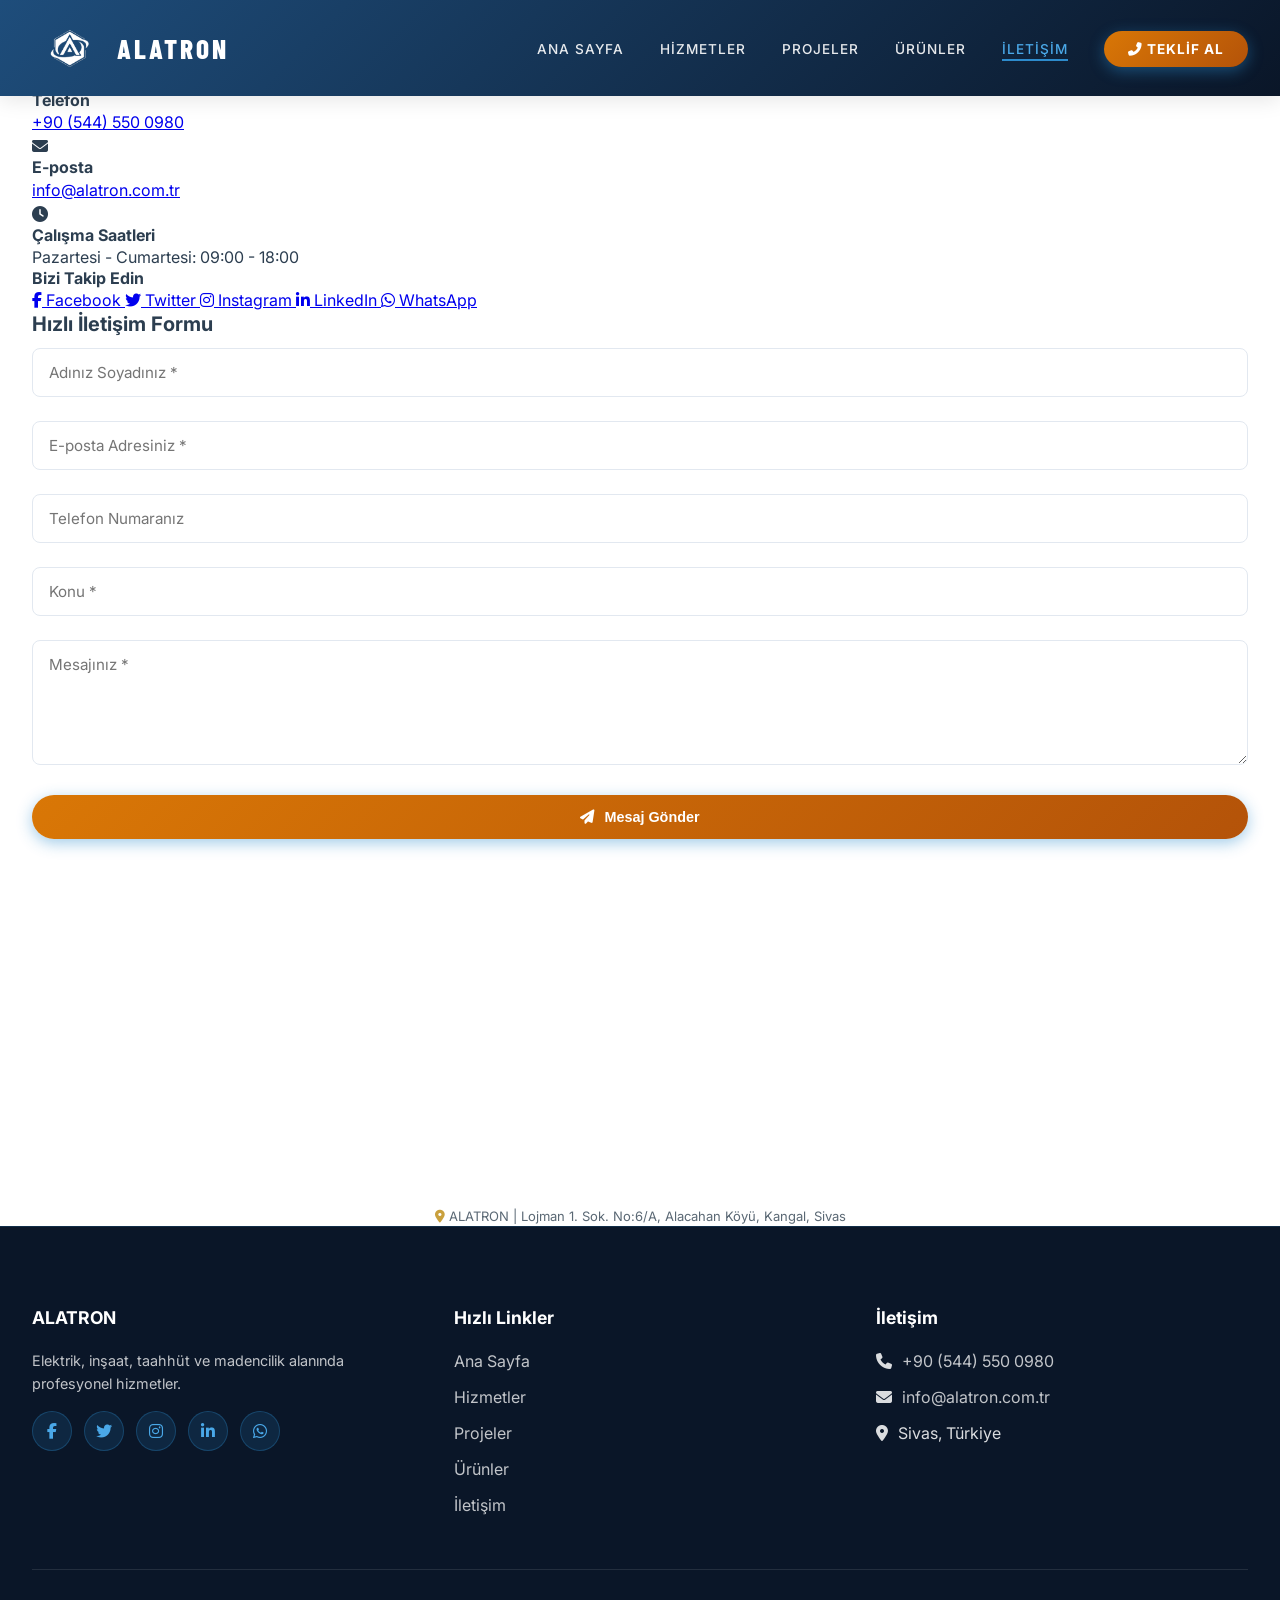
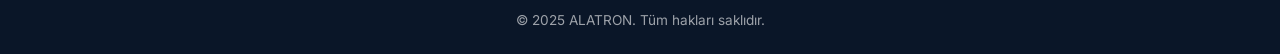
<file: son rutuş/iletisim.html>
<!DOCTYPE html>
<html lang="tr">
<head>
    <meta charset="UTF-8">
    <meta name="viewport" content="width=device-width, initial-scale=1.0, minimum-scale=1.0, viewport-fit=cover">
    <meta name="description" content="ALATRON iletişim - Sivas elektrik, inşaat ve taahhüt firması. Ücretsiz keşif ve teklif için bizi arayın.">
    <meta name="robots" content="index, follow">
    <title>İletişim | ALATRON</title>
    <link href="https://fonts.googleapis.com/css2?family=Inter:wght@300;400;500;600;700;800&display=swap" rel="stylesheet">
    <link rel="stylesheet" href="https://cdnjs.cloudflare.com/ajax/libs/font-awesome/6.4.0/css/all.min.css">
    <link rel="stylesheet" href="css/style.css">
    <link rel="stylesheet" href="css/responsive.css">
    
    <link rel="icon" type="image/x-icon" href="icon/favicon.ico">
    <link rel="icon" type="image/png" sizes="32x32" href="icon/favicon-32x32.png">
    <link rel="icon" type="image/png" sizes="16x16" href="icon/favicon-16x16.png">
    <link rel="apple-touch-icon" sizes="180x180" href="icon/apple-touch-icon.png">
    <link rel="manifest" href="icon/site.webmanifest">
    <meta name="theme-color" content="#0a1628">
    <meta property="og:title" content="İletişim | ALATRON">
    <meta property="og:description" content="ALATRON iletişim bilgileri. Sivas elektrik ve inşaat firması.">
    <meta property="og:image" content="https://www.alatron.com.tr/images/hero-bg.jpg">
    <meta property="og:type" content="website">
    <meta property="og:url" content="https://www.alatron.com.tr/iletisim.html">
<meta name="theme-color" content="#0a1628">
<meta name="color-scheme" content="only light">
</head>
<body>

<nav class="navbar">
    <div class="container">
        <div class="navbar-flex">
            <a href="index.html" class="logo">
                <img src="images/logo.png" alt="ALATRON Logo" class="logo-img">
                <span class="logo-text">ALATRON</span>
            </a>
            <div class="mobile-menu-btn"><i class="fas fa-bars"></i></div>
            <ul class="nav-menu">
                <li><a href="index.html">Ana Sayfa</a></li>
                <li><a href="hizmetler.html">Hizmetler</a></li>
                <li><a href="projeler.html">Projeler</a></li>
                <li><a href="urunler.html">Ürünler</a></li>
                <li><a href="iletisim.html" class="active">İletişim</a></li>
                <li><a href="iletisim.html" class="btn-cta"><i class="fas fa-phone-alt"></i> Teklif Al</a></li>
            </ul>
        </div>
    </div>
</nav>

<section class="contact-page">
    <div class="container">
        <div class="contact-grid">
            <!-- Sol: İletişim Bilgileri -->
            <div class="contact-info-card">
                <div class="info-item">
                    <i class="fas fa-map-marker-alt"></i>
                    <div>
                        <h4>Adres</h4>
                        <p>Sivas, Türkiye</p>
                    </div>
                </div>
                <div class="info-item">
                    <i class="fas fa-phone-alt"></i>
                    <div>
                        <h4>Telefon</h4>
                        <p><a href="tel:+905445500980">+90 (544) 550 0980</a></p>
                    </div>
                </div>
                <div class="info-item">
                    <i class="fas fa-envelope"></i>
                    <div>
                        <h4>E-posta</h4>
                        <p><a href="mailto:info@alatron.com.tr">info@alatron.com.tr</a></p>
                    </div>
                </div>
                <div class="info-item">
                    <i class="fas fa-clock"></i>
                    <div>
                        <h4>Çalışma Saatleri</h4>
                        <p>Pazartesi - Cumartesi: 09:00 - 18:00</p>
                    </div>
                </div>
                
                <!-- SOSYAL MEDYA LİNKLERİ -->
                <div class="social-links-section">
                    <h4>Bizi Takip Edin</h4>
                    <div class="social-media-grid">
                        <a href="https://facebook.com/afkalatron" target="_blank" class="social-media-link facebook">
                            <i class="fab fa-facebook-f"></i>
                            <span>Facebook</span>
                        </a>
                        <a href="https://twitter.com/afkalatron" target="_blank" class="social-media-link twitter">
                            <i class="fab fa-twitter"></i>
                            <span>Twitter</span>
                        </a>
                        <a href="https://instagram.com/afkalatron" target="_blank" class="social-media-link instagram">
                            <i class="fab fa-instagram"></i>
                            <span>Instagram</span>
                        </a>
                        <a href="https://linkedin.com/company/afkalatron" target="_blank" class="social-media-link linkedin">
                            <i class="fab fa-linkedin-in"></i>
                            <span>LinkedIn</span>
                        </a>
                        <a href="https://wa.me/905445500980" target="_blank" class="social-media-link whatsapp">
                            <i class="fab fa-whatsapp"></i>
                            <span>WhatsApp</span>
                        </a>
                    </div>
                </div>
            </div>
            
            <!-- Sağ: İletişim Formu -->
            <div class="contact-form-card">
                <h3>Hızlı İletişim Formu</h3>
                <form id="contactForm" class="contact-form" action="https://formspree.io/f/mzdoglbj" method="POST">
                    <div class="form-group">
                        <input type="text" name="name" placeholder="Adınız Soyadınız *" required>
                    </div>
                    <div class="form-group">
                        <input type="email" name="email" placeholder="E-posta Adresiniz *" required>
                    </div>
                    <div class="form-group">
                        <input type="tel" name="phone" placeholder="Telefon Numaranız">
                    </div>
                    <div class="form-group">
                        <input type="text" name="subject" placeholder="Konu *" required>
                    </div>
                    <div class="form-group">
                        <textarea name="message" placeholder="Mesajınız *" rows="5" required></textarea>
                    </div>
                    <button type="submit" class="btn btn-primary" style="width: 100%;">
                        <i class="fas fa-paper-plane"></i> Mesaj Gönder
                    </button>
                </form>
            </div>
        </div>
        <!-- contact-grid kapanışı -->
    </div>
    <!-- container kapanışı -->
</section>
<!-- contact-page kapanışı -->

<!-- Google Harita - YAKINLAŞTIRILMIŞ (z=17) -->
<div class="map-wrapper">
    <iframe 
        src="https://maps.google.com/maps?q=39.108839,37.596219&z=17&output=embed&hl=tr" 
        width="100%" 
        height="350" 
        style="border:0; border-radius: 24px;" 
        allowfullscreen="" 
        loading="lazy">
    </iframe>
    <div style="text-align: center; margin-top: 12px; font-size: 13px; color: #5a6874;">
        <i class="fas fa-map-marker-alt" style="color: #c9a03d;"></i> 
        ALATRON | Lojman 1. Sok. No:6/A, Alacahan Köyü, Kangal, Sivas
    </div>
</div>

<footer class="footer">
    <div class="container">
        <div class="footer-grid">
            <div class="footer-col">
                <h4>ALATRON</h4>
                <p>Elektrik, inşaat, taahhüt ve madencilik alanında profesyonel hizmetler.</p>
                <div class="footer-social">
                    <a href="https://facebook.com/afkalatron" target="_blank"><i class="fab fa-facebook-f"></i></a>
                    <a href="https://twitter.com/afkalatron" target="_blank"><i class="fab fa-twitter"></i></a>
                    <a href="https://instagram.com/afkalatron" target="_blank"><i class="fab fa-instagram"></i></a>
                    <a href="https://linkedin.com/company/afkalatron" target="_blank"><i class="fab fa-linkedin-in"></i></a>
                    <a href="https://wa.me/905445500980" target="_blank"><i class="fab fa-whatsapp"></i></a>
                </div>
            </div>
            <div class="footer-col">
                <h4>Hızlı Linkler</h4>
                <ul>
                    <li><a href="index.html">Ana Sayfa</a></li>
                    <li><a href="hizmetler.html">Hizmetler</a></li>
                    <li><a href="projeler.html">Projeler</a></li>
                    <li><a href="urunler.html">Ürünler</a></li>
                    <li><a href="iletisim.html">İletişim</a></li>
                </ul>
            </div>
            <div class="footer-col">
                <h4>İletişim</h4>
                <ul>
                    <li><i class="fas fa-phone"></i> <a href="tel:+905445500980">+90 (544) 550 0980</a></li>
                    <li><i class="fas fa-envelope"></i> <a href="mailto:info@alatron.com.tr">info@alatron.com.tr</a></li>
                    <li><i class="fas fa-map-marker-alt"></i> Sivas, Türkiye</li>
                </ul>
            </div>
        </div>
        <div class="footer-bottom">
            <p>&copy; 2025 ALATRON. Tüm hakları saklıdır.</p>
        </div>
    </div>
</footer>

<script src="js/main.js"></script>
</body>
</html>
</file>
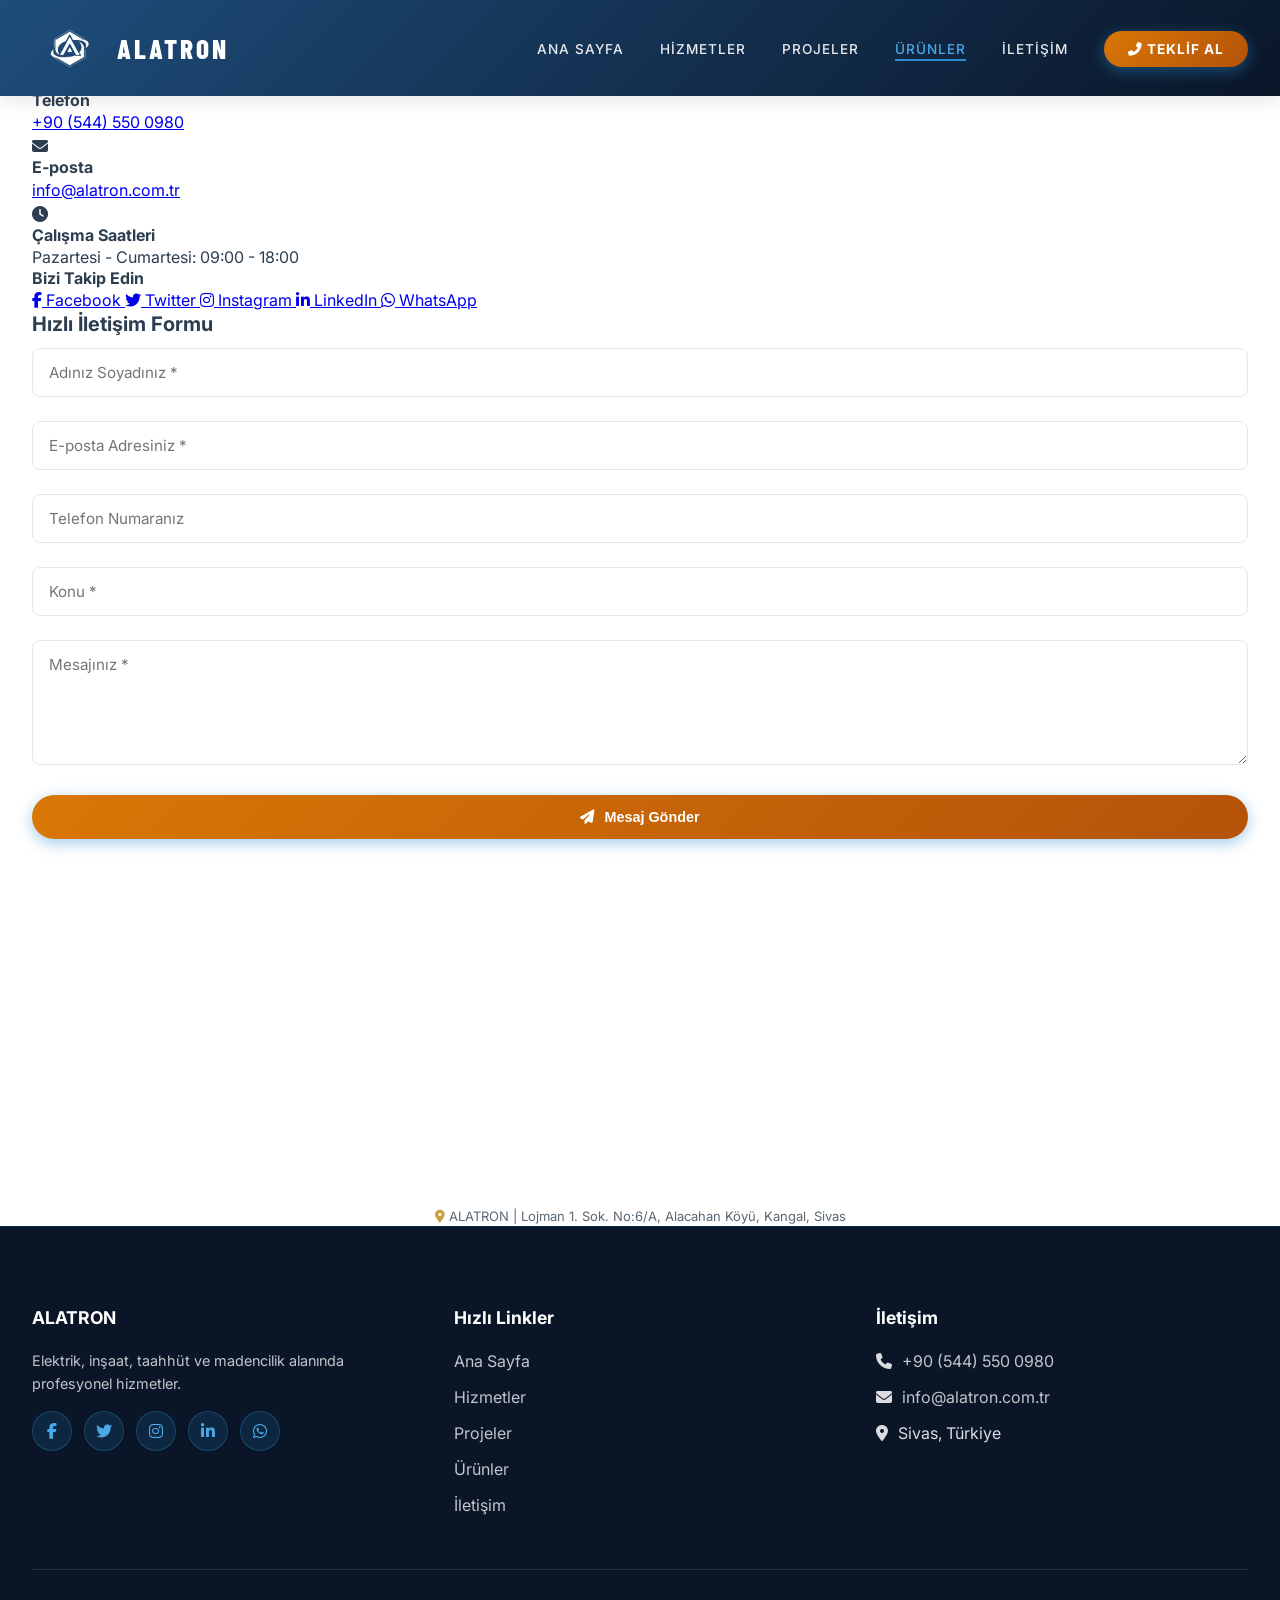
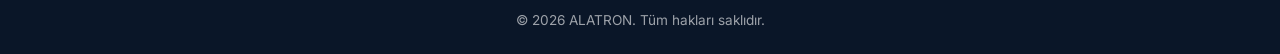
<file: son rutuş/urunler.html>
<!DOCTYPE html>
<html lang="tr">
<head>
    <meta charset="UTF-8">
    <meta name="viewport" content="width=device-width, initial-scale=1.0, minimum-scale=1.0, viewport-fit=cover">
    <meta name="description" content="ALATRON iletişim - Sivas elektrik, inşaat ve taahhüt firması. Ücretsiz keşif ve teklif için bizi arayın.">
    <meta name="robots" content="index, follow">
    <title>İletişim | ALATRON</title>
    <link href="https://fonts.googleapis.com/css2?family=Inter:wght@300;400;500;600;700;800&display=swap" rel="stylesheet">
    <link rel="stylesheet" href="https://cdnjs.cloudflare.com/ajax/libs/font-awesome/6.4.0/css/all.min.css">
    <link rel="stylesheet" href="css/style.css">
    <link rel="stylesheet" href="css/responsive.css">
    
    <link rel="icon" type="image/x-icon" href="icon/favicon.ico">
    <link rel="icon" type="image/png" sizes="32x32" href="icon/favicon-32x32.png">
    <link rel="icon" type="image/png" sizes="16x16" href="icon/favicon-16x16.png">
    <link rel="apple-touch-icon" sizes="180x180" href="icon/apple-touch-icon.png">
    <link rel="manifest" href="icon/site.webmanifest">
    <meta name="theme-color" content="#0a1628">
    <meta property="og:title" content="İletişim | ALATRON">
    <meta property="og:description" content="ALATRON iletişim bilgileri. Sivas elektrik ve inşaat firması.">
    <meta property="og:image" content="https://www.alatron.com.tr/images/hero-bg.jpg">
    <meta property="og:type" content="website">
    <meta property="og:url" content="https://www.alatron.com.tr/iletisim.html">
<meta name="theme-color" content="#0a1628">
<meta name="color-scheme" content="only light">
</head>
<body>

<nav class="navbar">
    <div class="container">
        <div class="navbar-flex">
            <a href="index.html" class="logo">
                <img src="images/logo.png" alt="ALATRON Logo" class="logo-img">
                <span class="logo-text">ALATRON</span>
            </a>
            <div class="mobile-menu-btn"><i class="fas fa-bars"></i></div>
            <ul class="nav-menu">
                <li><a href="index.html">Ana Sayfa</a></li>
                <li><a href="hizmetler.html">Hizmetler</a></li>
                <li><a href="projeler.html">Projeler</a></li>
                <li><a href="urunler.html">Ürünler</a></li>
                <li><a href="iletisim.html" class="active">İletişim</a></li>
                <li><a href="iletisim.html" class="btn-cta"><i class="fas fa-phone-alt"></i> Teklif Al</a></li>
            </ul>
        </div>
    </div>
</nav>

<section class="contact-page">
    <div class="container">
        <div class="contact-grid">
            <!-- Sol: İletişim Bilgileri -->
            <div class="contact-info-card">
                <div class="info-item">
                    <i class="fas fa-map-marker-alt"></i>
                    <div>
                        <h4>Adres</h4>
                        <p>Sivas, Türkiye</p>
                    </div>
                </div>
                <div class="info-item">
                    <i class="fas fa-phone-alt"></i>
                    <div>
                        <h4>Telefon</h4>
                        <p><a href="tel:+905445500980">+90 (544) 550 0980</a></p>
                    </div>
                </div>
                <div class="info-item">
                    <i class="fas fa-envelope"></i>
                    <div>
                        <h4>E-posta</h4>
                        <p><a href="mailto:info@alatron.com.tr">info@alatron.com.tr</a></p>
                    </div>
                </div>
                <div class="info-item">
                    <i class="fas fa-clock"></i>
                    <div>
                        <h4>Çalışma Saatleri</h4>
                        <p>Pazartesi - Cumartesi: 09:00 - 18:00</p>
                    </div>
                </div>
                
                <!-- SOSYAL MEDYA LİNKLERİ -->
                <div class="social-links-section">
                    <h4>Bizi Takip Edin</h4>
                    <div class="social-media-grid">
                        <a href="https://facebook.com/afkalatron" target="_blank" class="social-media-link facebook">
                            <i class="fab fa-facebook-f"></i>
                            <span>Facebook</span>
                        </a>
                        <a href="https://twitter.com/afkalatron" target="_blank" class="social-media-link twitter">
                            <i class="fab fa-twitter"></i>
                            <span>Twitter</span>
                        </a>
                        <a href="https://instagram.com/afkalatron" target="_blank" class="social-media-link instagram">
                            <i class="fab fa-instagram"></i>
                            <span>Instagram</span>
                        </a>
                        <a href="https://linkedin.com/company/afkalatron" target="_blank" class="social-media-link linkedin">
                            <i class="fab fa-linkedin-in"></i>
                            <span>LinkedIn</span>
                        </a>
                        <a href="https://wa.me/905445500980" target="_blank" class="social-media-link whatsapp">
                            <i class="fab fa-whatsapp"></i>
                            <span>WhatsApp</span>
                        </a>
                    </div>
                </div>
            </div>
            
            <!-- Sağ: İletişim Formu -->
            <div class="contact-form-card">
                <h3>Hızlı İletişim Formu</h3>
                <form id="contactForm" class="contact-form" action="https://formspree.io/f/mzdoglbj" method="POST">
                    <div class="form-group">
                        <input type="text" name="name" placeholder="Adınız Soyadınız *" required>
                    </div>
                    <div class="form-group">
                        <input type="email" name="email" placeholder="E-posta Adresiniz *" required>
                    </div>
                    <div class="form-group">
                        <input type="tel" name="phone" placeholder="Telefon Numaranız">
                    </div>
                    <div class="form-group">
                        <input type="text" name="subject" placeholder="Konu *" required>
                    </div>
                    <div class="form-group">
                        <textarea name="message" placeholder="Mesajınız *" rows="5" required></textarea>
                    </div>
                    <button type="submit" class="btn btn-primary" style="width: 100%;">
                        <i class="fas fa-paper-plane"></i> Mesaj Gönder
                    </button>
                </form>
            </div>
        </div>
        <!-- contact-grid kapanışı -->
    </div>
    <!-- container kapanışı -->
</section>
<!-- contact-page kapanışı -->

<!-- Google Harita - YAKINLAŞTIRILMIŞ (z=17) -->
<div class="map-wrapper">
    <iframe 
        src="https://maps.google.com/maps?q=39.108839,37.596219&z=17&output=embed&hl=tr" 
        width="100%" 
        height="350" 
        style="border:0; border-radius: 24px;" 
        allowfullscreen="" 
        loading="lazy">
    </iframe>
    <div style="text-align: center; margin-top: 12px; font-size: 13px; color: #5a6874;">
        <i class="fas fa-map-marker-alt" style="color: #c9a03d;"></i> 
        ALATRON | Lojman 1. Sok. No:6/A, Alacahan Köyü, Kangal, Sivas
    </div>
</div>

<footer class="footer">
    <div class="container">
        <div class="footer-grid">
            <div class="footer-col">
                <h4>ALATRON</h4>
                <p>Elektrik, inşaat, taahhüt ve madencilik alanında profesyonel hizmetler.</p>
                <div class="footer-social">
                    <a href="https://facebook.com/afkalatron" target="_blank"><i class="fab fa-facebook-f"></i></a>
                    <a href="https://twitter.com/afkalatron" target="_blank"><i class="fab fa-twitter"></i></a>
                    <a href="https://instagram.com/afkalatron" target="_blank"><i class="fab fa-instagram"></i></a>
                    <a href="https://linkedin.com/company/afkalatron" target="_blank"><i class="fab fa-linkedin-in"></i></a>
                    <a href="https://wa.me/905445500980" target="_blank"><i class="fab fa-whatsapp"></i></a>
                </div>
            </div>
            <div class="footer-col">
                <h4>Hızlı Linkler</h4>
                <ul>
                    <li><a href="index.html">Ana Sayfa</a></li>
                    <li><a href="hizmetler.html">Hizmetler</a></li>
                    <li><a href="projeler.html">Projeler</a></li>
                    <li><a href="urunler.html">Ürünler</a></li>
                    <li><a href="iletisim.html">İletişim</a></li>
                </ul>
            </div>
            <div class="footer-col">
                <h4>İletişim</h4>
                <ul>
                    <li><i class="fas fa-phone"></i> <a href="tel:+905445500980">+90 (544) 550 0980</a></li>
                    <li><i class="fas fa-envelope"></i> <a href="mailto:info@alatron.com.tr">info@alatron.com.tr</a></li>
                    <li><i class="fas fa-map-marker-alt"></i> Sivas, Türkiye</li>
                </ul>
            </div>
        </div>
        <div class="footer-bottom">
            <p>&copy; 2026 ALATRON. Tüm hakları saklıdır.</p>
        </div>
    </div>
</footer>

<script src="js/main.js"></script>
</body>
</html>
</file>
<file: son rutuş/css/style.css>
/* ========================================
   ALATRON - KURUMSAL PROFESYONEL TASARIM
   (styles.css paleti ile güncellendi)
   ======================================== */

@import url('https://fonts.googleapis.com/css2?family=Barlow+Condensed:wght@300;400;500;600;700;800;900&family=Inter:wght@300;400;500;600;700&display=swap');

:root {
    /* styles.css'teki ana renkler */
    --navy-deep: #0a1628;
    --navy-mid: #1a3a5c;
    --navy-light: #1e4d7b;
    --steel-dark: #2c3e50;
    --steel-mid: #4a6274;
    --steel-light: #7f9aad;
    --silver: #b8c8d4;
    --accent-blue: #2d8bcc;
    --accent-glow: #4aa8e8;
    --white: #ffffff;
    --light-bg: #f0f4f8;

    /* Aliases (kullanım kolaylığı) */
    --primary: var(--navy-deep);
    --primary-dark: var(--navy-deep);
    --primary-light: var(--navy-mid);
    --secondary: var(--accent-blue);
    --secondary-light: var(--accent-glow);
    --text-dark: var(--steel-dark);
    --text-gray: var(--steel-mid);
    --bg-gray: var(--light-bg);
    --shadow-sm: 0 2px 8px rgba(10,22,40,0.04);
    --shadow-md: 0 8px 24px rgba(10,22,40,0.08);
    --shadow-lg: 0 16px 40px rgba(10,22,40,0.12);
    --transition: all 0.3s ease;
}

* {
    margin: 0;
    padding: 0;
    box-sizing: border-box;
}

html {
    scroll-behavior: smooth;
    overflow-x: hidden;
    color-scheme: only light; /* Tarayıcının koyu mod filtresini devre dışı bırak */
}

body {
    font-family: 'Inter', sans-serif;
    line-height: 1.5;
    color: var(--text-dark);
    background-color: var(--white);
    overflow-x: hidden;
}

.container {
    max-width: 1280px;
    margin: 0 auto;
    padding: 0 32px;
}

h1, h2, h3, h4 {
    font-weight: 700;
    line-height: 1.2;
}
h1 { font-size: 3rem; letter-spacing: -0.02em; }
h2 { font-size: 2rem; margin-bottom: 1rem; }
h3 { font-size: 1.25rem; margin-bottom: 0.75rem; }

.section-header {
    text-align: center;
    margin-bottom: 60px;
}
.section-header h2 {
    color: var(--primary);
    position: relative;
    display: inline-block;
    padding-bottom: 16px;
}
.section-header .line {
    width: 60px;
    height: 3px;
    background: var(--accent-blue);
    margin: 16px auto 0;
    border-radius: 2px;
}
.section-header p {
    color: var(--text-gray);
    margin-top: 8px;
}

/* Butonlar */
.btn {
    display: inline-flex;
    align-items: center;
    justify-content: center;
    gap: 10px;
    padding: 14px 32px;
    border-radius: 40px;
    font-weight: 600;
    font-size: 0.9rem;
    text-decoration: none;
    transition: var(--transition);
    cursor: pointer;
    border: none;
}
.btn-primary {
    background: linear-gradient(135deg, #d97706, #b45309) !important;
    color: white !important;
    box-shadow: 0 4px 15px rgba(45,139,204,0.45) !important;
}
.btn-primary:hover {
    background: linear-gradient(135deg, #e68a2e, #c2410c);
    transform: translateY(-3px);
    box-shadow: 0 6px 20px rgba(45, 139, 204, 0.6);
}
.btn-outline {
    background: transparent;
    border: 2px solid var(--accent-blue);
    color: var(--accent-blue);
}
.btn-outline:hover {
    background: var(--accent-blue);
    color: var(--white);
    transform: translateY(-3px);
}

/* ========== NAVBAR ========== */
.navbar {
    position: fixed;
    top: 0;
    left: 0;
    right: 0;
    background: linear-gradient(135deg, var(--navy-light) 0%, var(--navy-deep) 100%);
    z-index: 9999;
    padding: 8px 0;
    transition: all 0.4s ease;
    box-shadow: 0 4px 20px rgba(0,0,0,0.1);
}
/* Anasayfada şeffaf başlangıç */
body.home .navbar {
    background: transparent;
    padding: 20px 0;
    box-shadow: none;
}
body.home .navbar.scrolled {
    background: linear-gradient(135deg, var(--navy-light) 0%, var(--navy-deep) 100%);
    backdrop-filter: blur(12px);
    padding: 8px 0;
    box-shadow: 0 4px 30px rgba(0, 0, 0, 0.3);
}

.navbar-flex {
    display: flex;
    align-items: center;
    justify-content: space-between;
    width: 100%;
}
.logo {
    display: flex;
    align-items: center;
    gap: 5px;
    text-decoration: none;
    flex-shrink: 0;
}
.logo-img {
    width: 80px;
    height: 80px;
    border-radius: 8px;
    object-fit: contain;
    transition: var(--transition);
}
.navbar.scrolled .logo-img,
body.home .navbar.scrolled .logo-img {
    width: 44px;
    height: 44px;
}
.logo-text {
    font-family: 'Barlow Condensed', sans-serif;
    font-size: 1.7rem;
    font-weight: 800;
    color: white;
    letter-spacing: 3px;
}
.nav-menu {
    display: flex;
    list-style: none;
    gap: 36px;
    align-items: center;
    margin: 0;
    padding: 0;
    flex-shrink: 0;
}
.nav-menu a {
    color: rgba(255, 255, 255, 0.9);
    text-decoration: none;
    font-size: 0.85rem;
    font-weight: 500;
    letter-spacing: 1px;
    text-transform: uppercase;
    transition: all 0.3s ease;
    white-space: nowrap;
    position: relative;
}
.nav-menu a::after {
    content: '';
    position: absolute;
    bottom: -4px;
    left: 0;
    width: 0;
    height: 2px;
    background: var(--accent-blue);
    transition: width 0.3s ease;
}
.nav-menu a:hover::after,
.nav-menu a.active::after {
    width: 100%;
}
.nav-menu a:hover,
.nav-menu a.active {
    color: var(--accent-glow);
}
.btn-cta {
    background: linear-gradient(135deg, #d97706, #b45309) !important;
    color: white !important;
    box-shadow: 0 4px 15px rgba(45,139,204,0.45) !important;
    padding: 10px 24px !important;
    border-radius: 40px;
    white-space: nowrap;
    font-weight: 700 !important;
    letter-spacing: 0.5px;
}
.btn-cta::after { display: none !important; }
.btn-cta:hover {
    background: linear-gradient(135deg, #e68a2e, #c2410c) !important;
    transform: translateY(-2px);
    box-shadow: 0 8px 20px rgba(45,139,204,0.4);
}
.mobile-menu-btn {
    display: none;
    font-size: 1.5rem;
    color: white;
    cursor: pointer;
}

/* ============================================================
   HERO - ÇAPRAZ PLATFORM KESİN ÇÖZÜM
   ✅ FİX: Görsel tam ekrana sığıyor, alt kısım kesilmiyor
   ============================================================ */

.hero {
    position: relative;
    width: 100%;
    height: 100vh;
    height: 100dvh;
    display: flex;
    flex-direction: column;
    align-items: center;
    justify-content: center;
    text-align: center;
    overflow: hidden;
    z-index: 1;
}

.hero-bg {
    position: absolute;
    inset: 0;
    z-index: 0;
    pointer-events: none;
    overflow: hidden;
}

.hero-bg-img {
    position: absolute;
    inset: 0;
    width: 100%;
    height: 100%;
    object-fit: cover;
    object-position: center;
    display: block;
    will-change: transform;
    max-width: none;
    max-height: none;
}

.hero::before {
    content: '';
    position: absolute;
    inset: 0;
    background: linear-gradient(
        to bottom,
        rgba(10,22,40,0.50) 0%,
        rgba(10,22,40,0.35) 35%,
        rgba(10,22,40,0.50) 75%,
        rgba(10,22,40,0.85) 100%
    );
    z-index: 1;
}

.hero .container {
    position: relative;
    z-index: 2;
    width: 100%;
}

.hero-content {
    position: relative;
    z-index: 3;
    max-width: 900px;
    margin: 0 auto;
    padding: 0 20px;
    animation: heroFadeIn 1.2s ease-out both;
}

@keyframes heroFadeIn {
    from { opacity: 0; transform: translateY(30px); }
    to   { opacity: 1; transform: translateY(0); }
}

.hero-content h1 {
    font-family: 'Barlow Condensed', sans-serif;
    color: white;
    font-size: clamp(2.5rem, 6vw, 4.5rem);
    font-weight: 900;
    line-height: 1.1;
    letter-spacing: -0.5px;
    margin-bottom: 24px;
}

.hero-content h1 .highlight {
    color: var(--accent-glow);
}

.hero-content p {
    color: rgba(255,255,255,0.9);
    font-size: clamp(1rem, 1.8vw, 1.2rem);
    margin-bottom: 40px;
}

.hero-buttons {
    display: flex;
    gap: 20px;
    justify-content: center;
    flex-wrap: wrap;
}

.hero-buttons .btn-primary {
    background: var(--accent-blue);
    box-shadow: 0 8px 30px rgba(45,139,204,0.35);
}

.hero-buttons .btn-primary:hover {
    box-shadow: 0 12px 40px rgba(74,168,232,0.55);
}

.hero-buttons .btn-outline {
    border-color: rgba(255,255,255,0.5);
    color: white;
    backdrop-filter: blur(4px);
    background: rgba(255,255,255,0.08);
}

.hero-buttons .btn-outline:hover {
    background: rgba(255,255,255,0.18);
    border-color: white;
    color: white;
}

/* ✅ İSTATİSTİK BARI - SCROLL'DA KAYBOLSUN */
.hero-stats {
    position: absolute;
    bottom: 0;
    left: 0;
    right: 0;
    z-index: 3;
    background: rgba(10,22,40,0.9);
    backdrop-filter: blur(16px);
    -webkit-backdrop-filter: blur(16px);
    border-top: 1px solid rgba(45,139,204,0.2);
    padding: 20px 0;
}

.hero-stats-inner {
    max-width: 1280px;
    margin: 0 auto;
    padding: 0 32px;
    display: grid;
    grid-template-columns: repeat(4, 1fr);
    gap: 0;
}

.hero-stat-item {
    text-align: center;
    padding: 8px 20px;
    border-right: 1px solid rgba(255,255,255,0.1);
}

.hero-stat-item:last-child { border-right: none; }

.hero-stat-num {
    display: block;
    font-family: 'Barlow Condensed', sans-serif;
    font-size: 2rem;
    font-weight: 800;
    color: var(--accent-glow);
    line-height: 1;
}

.hero-stat-label {
    display: block;
    font-size: 0.7rem;
    color: rgba(255,255,255,0.6);
    text-transform: uppercase;
    letter-spacing: 1.5px;
    margin-top: 4px;
}

/* Hero Stats - Scroll'da kaybolma (JS ile body.scrolled-past-hero eklenir) */
body.scrolled-past-hero .hero-stats {
    display: none;
}

.scroll-down {
    position: absolute;
    bottom: 110px;
    left: 50%;
    transform: translateX(-50%);
    color: rgba(255,255,255,0.7);
    font-size: 1.2rem;
    animation: bounce 2s infinite;
    cursor: pointer;
    z-index: 4;
}

@keyframes bounce {
    0%, 100% { transform: translateX(-50%) translateY(0); opacity: 0.7; }
    50% { transform: translateX(-50%) translateY(10px); opacity: 1; }
}

/* ========== PAGE HEADER ========== */
.page-header {
    background: linear-gradient(135deg, var(--navy-deep) 0%, var(--navy-mid) 50%, var(--navy-light) 100%);
    padding: 140px 0 70px;
    text-align: center;
    position: relative;
    overflow: hidden;
    margin-top: 71px;
}
.page-header::before {
    content: '';
    position: absolute;
    inset: 0;
    background: url("data:image/svg+xml,%3Csvg width='60' height='60' viewBox='0 0 60 60' xmlns='http://www.w3.org/2000/svg'%3E%3Cg fill='none' fill-rule='evenodd'%3E%3Cg fill='%234aa8e8' fill-opacity='0.06'%3E%3Cpath d='M36 34v-4h-2v4h-4v2h4v4h2v-4h4v-2h-4zm0-30V0h-2v4h-4v2h4v4h2V6h4V4h-4zM6 34v-4H4v4H0v2h4v4h2v-4h4v-2H6zM6 4V0H4v4H0v2h4v4h2V6h4V4H6z'/%3E%3C/g%3E%3C/g%3E%3C/svg%3E");
    pointer-events: none;
}
.page-header::after {
    content: '';
    position: absolute;
    bottom: 0;
    left: 0;
    right: 0;
    height: 3px;
    background: linear-gradient(90deg, transparent, var(--accent-blue), transparent);
}
.page-header h1 {
    font-family: 'Barlow Condensed', sans-serif;
    color: white;
    font-size: 3.5rem;
    font-weight: 900;
    position: relative;
    z-index: 1;
}
.page-header p {
    color: var(--accent-glow);
    font-size: 1rem;
    letter-spacing: 3px;
    text-transform: uppercase;
    margin-top: 10px;
    position: relative;
    z-index: 1;
}

/* ========== HAKKIMIZDA / YÖNETİM ========== */
.about { padding: 100px 0; background: var(--white); }
.about-grid {
    display: grid;
    grid-template-columns: 1fr 1fr;
    gap: 60px;
    align-items: center;
}
.about-text h3 {
    font-size: 1.8rem;
    color: var(--primary);
    margin-bottom: 24px;
}
.about-text p {
    color: var(--text-gray);
    line-height: 1.7;
    margin-bottom: 20px;
}
.stats {
    display: grid;
    grid-template-columns: repeat(4, 1fr);
    gap: 20px;
    margin-top: 40px;
}
.stat {
    text-align: center;
    padding: 24px 16px;
    background: var(--bg-gray);
    border-radius: 16px;
    transition: var(--transition);
    border-bottom: 3px solid transparent;
}
.stat:hover {
    transform: translateY(-5px);
    box-shadow: var(--shadow-md);
    border-bottom-color: var(--accent-blue);
}
.stat-num {
    display: block;
    font-family: 'Barlow Condensed', sans-serif;
    font-size: 2.2rem;
    font-weight: 800;
    color: var(--accent-blue);
    line-height: 1;
}
.stat-text {
    font-size: 0.8rem;
    color: var(--text-gray);
    margin-top: 4px;
}
.about-image img {
    width: 100%;
    border-radius: 24px;
    box-shadow: var(--shadow-lg);
}

/* Yönetim Kurulu */
.management-section { margin-bottom: 60px; }
.management-title {
    text-align: center;
    font-family: 'Barlow Condensed', sans-serif;
    font-size: 2rem;
    font-weight: 800;
    color: var(--primary);
    margin-bottom: 40px;
    position: relative;
}
.management-title::after {
    content: '';
    display: block;
    width: 60px;
    height: 3px;
    background: var(--accent-blue);
    margin: 12px auto 0;
}
.management-grid {
    display: grid;
    grid-template-columns: repeat(4, 1fr);
    gap: 30px;
    margin-bottom: 50px;
}
.management-card {
    background: white;
    border-radius: 20px;
    overflow: hidden;
    box-shadow: var(--shadow-md);
    transition: var(--transition);
    text-align: center;
    padding-bottom: 24px;
    border-bottom: 3px solid transparent;
}
.management-card:hover {
    transform: translateY(-8px);
    border-bottom-color: var(--accent-blue);
}
.management-image {
    position: relative;
    width: 100%;
    aspect-ratio: 1;
    overflow: hidden;
    background: linear-gradient(135deg, var(--navy-light), var(--navy-deep));
}
.management-image img {
    width: 100%;
    height: 100%;
    object-fit: cover;
    transition: transform 0.5s ease;
}
.management-card:hover .management-image img {
    transform: scale(1.08);
}
.management-overlay {
    position: absolute;
    inset: 0;
    background: rgba(10,22,40,0.7);
    display: flex;
    align-items: center;
    justify-content: center;
    opacity: 0;
    transition: var(--transition);
}
.management-overlay i {
    font-size: 3rem;
    color: var(--accent-glow);
}
.management-card:hover .management-overlay { opacity: 1; }
.management-card h4 {
    font-family: 'Barlow Condensed', sans-serif;
    font-size: 1.1rem;
    font-weight: 700;
    color: var(--primary);
    margin: 16px 16px 4px;
}
.management-title-text {
    font-size: 0.75rem;
    color: var(--text-gray);
    margin-bottom: 12px;
}
.management-social {
    display: flex;
    justify-content: center;
    gap: 10px;
    margin-top: 12px;
}
.management-social a {
    width: 32px;
    height: 32px;
    background: var(--bg-gray);
    border-radius: 50%;
    display: flex;
    align-items: center;
    justify-content: center;
    color: var(--primary);
    transition: var(--transition);
    text-decoration: none;
}
.management-social a:hover {
    background: var(--accent-blue);
    color: white;
    transform: translateY(-3px);
}

/* YÖNETİM FELSEFESİ / VİZYON - PREMIUM KART */
.management-philosophy {
    display: grid;
    grid-template-columns: 160px 1fr;
    gap: 0;
    background: linear-gradient(135deg, var(--navy-deep) 0%, #112240 50%, var(--navy-mid) 100%);
    border-radius: 28px;
    overflow: hidden;
    color: white;
    position: relative;
    box-shadow: 0 24px 60px rgba(10,22,40,0.30), 0 0 0 1px rgba(45,139,204,0.15);
    border-top: 3px solid transparent;
    border-image: linear-gradient(90deg, transparent 0%, var(--accent-blue) 30%, var(--accent-glow) 70%, transparent 100%) 1;
}

.management-philosophy::after {
    content: '';
    position: absolute;
    top: -60px;
    right: -60px;
    width: 220px;
    height: 220px;
    background: radial-gradient(circle, rgba(74,168,232,0.10) 0%, transparent 70%);
    border-radius: 50%;
    pointer-events: none;
}

.management-philosophy-icon {
    display: flex;
    flex-direction: column;
    align-items: center;
    justify-content: center;
    gap: 12px;
    padding: 44px 24px;
    background: rgba(45,139,204,0.08);
    border-right: 1px solid rgba(45,139,204,0.20);
    position: relative;
    z-index: 1;
}

.management-philosophy-icon i {
    font-size: 2.4rem;
    color: var(--accent-glow);
    background: rgba(45,139,204,0.15);
    width: 76px;
    height: 76px;
    border-radius: 50%;
    display: flex;
    align-items: center;
    justify-content: center;
    border: 1.5px solid rgba(74,168,232,0.35);
    flex-shrink: 0;
    box-shadow: 0 0 24px rgba(45,139,204,0.20);
}

.management-philosophy-icon span {
    font-size: 0.65rem;
    color: rgba(255,255,255,0.45);
    text-transform: uppercase;
    letter-spacing: 2px;
    text-align: center;
    line-height: 1.4;
}

.management-philosophy-text {
    padding: 44px 50px;
    position: relative;
    z-index: 1;
}

.management-philosophy-text h3 {
    font-family: 'Barlow Condensed', sans-serif;
    font-size: 2.2rem;
    font-weight: 800;
    color: var(--accent-glow);
    margin-bottom: 16px;
    letter-spacing: 1px;
    text-transform: uppercase;
    line-height: 1;
}

.management-philosophy-text p {
    color: rgba(255,255,255,0.80);
    line-height: 1.85;
    font-size: 0.95rem;
    max-width: 640px;
}

/* ========== HİZMETLER ANA SAYFA ========== */
.services-home {
    padding: 100px 0;
    background: var(--bg-gray);
}
.services-grid {
    display: grid;
    grid-template-columns: repeat(4, 1fr);
    gap: 24px;
}
.service-card {
    background: white;
    border-radius: 20px;
    padding: 36px 24px;
    text-align: center;
    transition: var(--transition);
    box-shadow: var(--shadow-sm);
    border-bottom: 3px solid transparent;
    position: relative;
}
.service-card::before {
    content: '';
    position: absolute;
    top: 0;
    left: 0;
    right: 0;
    height: 3px;
    background: linear-gradient(90deg, var(--accent-blue), var(--accent-glow));
    transform: scaleX(0);
    transition: transform 0.3s ease;
}
.service-card:hover::before { transform: scaleX(1); }
.service-card:hover {
    transform: translateY(-8px);
    box-shadow: var(--shadow-lg);
    border-bottom-color: var(--accent-blue);
}
.service-card i {
    font-size: 2.5rem;
    color: var(--accent-blue);
    margin-bottom: 20px;
    transition: transform 0.3s ease;
}
.service-card:hover i { transform: scale(1.15) rotate(-5deg); }
.service-card h3 {
    font-size: 1rem;
    color: var(--primary);
    margin-bottom: 12px;
    font-weight: 700;
}
.service-card p {
    color: var(--text-gray);
    font-size: 0.85rem;
}

/* ========== HİZMETLER DETAY ========== */
.services-detailed { padding: 80px 0; }
.service-block {
    display: grid;
    grid-template-columns: 1fr 1fr;
    gap: 60px;
    align-items: center;
    margin-bottom: 80px;
    padding-bottom: 80px;
    border-bottom: 1px solid #e2e8f0;
}
.service-block:last-child { border: none; margin-bottom: 0; padding-bottom: 0; }
.service-block.reverse { direction: rtl; }
.service-block.reverse .service-block-content { direction: ltr; }
.service-block-image {
    position: relative;
    border-radius: 24px;
    overflow: hidden;
    min-height: 400px;
}
.service-block-image img {
    width: 100%;
    height: 100%;
    object-fit: cover;
    transition: transform 0.5s ease;
}
.service-block:hover .service-block-image img { transform: scale(1.04); }
.service-block-content { padding: 20px 0; }
.service-badge {
    font-family: 'Barlow Condensed', sans-serif;
    font-size: 4rem;
    font-weight: 900;
    color: var(--bg-gray);
    line-height: 1;
    margin-bottom: 10px;
}
.service-block-content h2 {
    font-family: 'Barlow Condensed', sans-serif;
    font-size: 2.2rem;
    font-weight: 800;
    color: var(--primary);
    margin-bottom: 16px;
}
.service-block-content > p {
    color: var(--text-gray);
    margin-bottom: 24px;
}
.service-features {
    display: grid;
    grid-template-columns: 1fr 1fr;
    gap: 12px;
    margin-bottom: 30px;
}
.feature {
    display: flex;
    align-items: center;
    gap: 10px;
    font-size: 0.85rem;
    color: var(--text-dark);
}
.feature i { color: var(--accent-blue); flex-shrink: 0; }

/* ========== PROJELER ========== */
.projects-home { padding: 100px 0; background: var(--white); }
.projects-grid {
    display: grid;
    grid-template-columns: repeat(3, 1fr);
    gap: 24px;
}
.project-card-link { text-decoration: none; }
.project-card {
    position: relative;
    border-radius: 20px;
    overflow: hidden;
    aspect-ratio: 4/3;
    box-shadow: var(--shadow-md);
}
.project-card img {
    width: 100%;
    height: 100%;
    object-fit: cover;
    transition: transform 0.5s ease;
}
.project-card:hover img { transform: scale(1.08); }
.project-info {
    position: absolute;
    bottom: 0;
    left: 0;
    right: 0;
    padding: 24px 20px 20px;
    background: linear-gradient(to top, rgba(10,22,40,0.95), transparent);
}
.project-info h3 {
    color: white;
    font-family: 'Barlow Condensed', sans-serif;
    font-size: 1.2rem;
    margin-bottom: 4px;
}
.project-info p { color: rgba(255,255,255,0.75); font-size: 0.8rem; }

/* Projeler Detay */
.projects-detailed { padding: 80px 0; }
.project-detailed-card {
    display: grid;
    grid-template-columns: 1fr 1fr;
    gap: 50px;
    align-items: center;
    background: white;
    border-radius: 24px;
    overflow: hidden;
    box-shadow: var(--shadow-md);
    transition: var(--transition);
    margin-bottom: 60px;
}
.project-detailed-card:last-child { margin-bottom: 0; }
.project-detailed-card:hover {
    transform: translateY(-4px);
    box-shadow: var(--shadow-lg);
}
.project-detailed-card.reverse { direction: rtl; }
.project-detailed-card.reverse .project-detailed-content { direction: ltr; }
.project-detailed-image {
    position: relative;
    min-height: 350px;
    overflow: hidden;
}
.project-detailed-image img {
    width: 100%;
    height: 100%;
    object-fit: cover;
    transition: transform 0.5s ease;
}
.project-detailed-card:hover .project-detailed-image img { transform: scale(1.05); }
.project-category {
    position: absolute;
    top: 20px;
    left: 20px;
    background: var(--accent-blue);
    color: white;
    font-family: 'Barlow Condensed', sans-serif;
    font-size: 0.75rem;
    font-weight: 700;
    letter-spacing: 2px;
    padding: 6px 14px;
    border-radius: 20px;
}
.project-detailed-card.reverse .project-category { left: auto; right: 20px; }
.project-detailed-content {
    padding: 40px 40px 40px 20px;
}
.project-detailed-card.reverse .project-detailed-content { padding: 40px 20px 40px 40px; }
.project-detailed-content h3 {
    font-family: 'Barlow Condensed', sans-serif;
    font-size: 1.8rem;
    font-weight: 800;
    color: var(--primary);
    margin-bottom: 12px;
}
.project-detailed-content > p {
    color: var(--text-gray);
    margin-bottom: 20px;
}
.project-meta {
    display: flex;
    gap: 20px;
    margin-bottom: 20px;
}
.project-meta-item {
    display: flex;
    align-items: center;
    gap: 10px;
    font-size: 0.85rem;
    color: var(--text-gray);
}
.project-meta-item i { color: var(--accent-blue); }

/* ========== GALERİ ========== */
.gallery-section { padding: 100px 0; background: var(--bg-gray); }
.gallery-grid {
    display: grid;
    grid-template-columns: repeat(3, 1fr);
    gap: 24px;
}
.gallery-item {
    position: relative;
    aspect-ratio: 1;
    border-radius: 20px;
    overflow: hidden;
    cursor: pointer;
    box-shadow: var(--shadow-md);
}
.gallery-item img {
    width: 100%;
    height: 100%;
    object-fit: cover;
    transition: transform 0.5s ease;
}
.gallery-item:hover img { transform: scale(1.12); }
.gallery-overlay {
    position: absolute;
    inset: 0;
    background: rgba(10,22,40,0.7);
    display: flex;
    align-items: center;
    justify-content: center;
    opacity: 0;
    transition: var(--transition);
}
.gallery-overlay i {
    font-size: 3rem;
    color: white;
}
.gallery-item:hover .gallery-overlay { opacity: 1; }

/* ========== NEDEN BİZ ========== */
.why-us {
    padding: 100px 0;
    background: linear-gradient(135deg, var(--navy-deep) 0%, var(--navy-mid) 100%);
}
.advantages-grid {
    display: grid;
    grid-template-columns: repeat(3, 1fr);
    gap: 30px;
}
.advantage-item {
    background: rgba(255,255,255,0.05);
    border: 1px solid rgba(45,139,204,0.2);
    padding: 36px 24px;
    border-radius: 20px;
    text-align: center;
    transition: var(--transition);
    color: white;
    backdrop-filter: blur(10px);
}
.advantage-item:hover {
    background: rgba(45,139,204,0.1);
    border-color: var(--accent-glow);
    transform: translateY(-8px);
    box-shadow: 0 20px 50px rgba(45,139,204,0.2);
}
.advantage-item i {
    font-size: 3rem;
    color: var(--accent-glow);
    margin-bottom: 16px;
}
.advantage-item h3 {
    color: white;
    margin-bottom: 12px;
}
.advantage-item p {
    color: rgba(255,255,255,0.8);
    font-size: 0.9rem;
}

/* ========== REFERANSLAR ========== */
.references-section {
    padding: 100px 0;
    background: var(--white);
}

.slider-wrapper {
    position: relative;
    display: flex;
    align-items: center;
    justify-content: center;
    gap: 24px;
    padding: 0 60px;
}

.slider-container {
    flex: 1;
    overflow: hidden;
    background: var(--bg-gray);
    border-radius: 16px;
    padding: 24px;
}

.slider-track {
    display: flex;
    gap: 30px;
    transition: transform 0.4s ease-in-out;
}

.ref-card {
    display: flex;
    align-items: center;
    justify-content: center;
    aspect-ratio: 2/1;
    background: white;
    border-radius: 12px;
    padding: 16px;
    flex-shrink: 0;
    box-shadow: 0 2px 8px rgba(0,0,0,0.1);
    min-width: 220px;
}

.ref-card img {
    width: 100%;
    height: 100%;
    object-fit: contain;
    object-position: center;
    max-width: 90%;
}

.nav-btn {
    width: 44px;
    height: 44px;
    border-radius: 50%;
    background: var(--accent-blue);
    border: none;
    color: white;
    font-size: 1.2rem;
    cursor: pointer;
    transition: var(--transition);
    flex-shrink: 0;
}

.nav-btn:hover {
    background: var(--accent-glow);
    transform: scale(1.1);
}

/* ========== İLETİŞİM HOME ========== */
.contact-home {
    padding: 100px 0;
    background: linear-gradient(135deg, var(--navy-deep) 0%, var(--navy-mid) 100%);
}

.contact-flex {
    display: flex;
    align-items: center;
    justify-content: space-between;
    gap: 60px;
}

.contact-text {
    flex: 1;
}

.contact-text h2 {
    color: white;
    font-size: 2.2rem;
    margin-bottom: 16px;
}

.contact-text p {
    color: rgba(255,255,255,0.85);
    font-size: 1rem;
    margin-bottom: 24px;
    line-height: 1.6;
}

.phone-card {
    display: flex;
    align-items: center;
    gap: 16px;
    flex-wrap: nowrap;
    min-width: 0;
    background: rgba(255,255,255,0.08);
    border: 1px solid rgba(255,255,255,0.15);
    border-radius: 16px;
    padding: 28px 32px;
    backdrop-filter: blur(10px);
    flex-shrink: 0;
}

.phone-card i {
    flex-shrink: 0;
    font-size: 2.4rem;
    color: var(--accent-glow);
}

.phone-card div {
    flex: 1;
    min-width: 0;
}

.phone-card span {
    display: block;
    font-size: 0.85rem;
    color: rgba(255,255,255,0.7);
    margin-bottom: 4px;
    white-space: nowrap;
}

.phone-card h3 {
    color: white;
    font-size: 1.4rem;
    margin: 0;
    white-space: nowrap;
}

/* ========== FOOTER ========== */
.footer {
    background: linear-gradient(135deg, var(--navy-deep) 0%, #0a1628 100%);
    color: rgba(255,255,255,0.85);
    padding: 80px 0 24px;
    border-top: 1px solid rgba(45,139,204,0.2);
}

.footer-grid {
    display: grid;
    grid-template-columns: repeat(3, 1fr);
    gap: 50px;
    margin-bottom: 40px;
    padding-bottom: 40px;
    border-bottom: 1px solid rgba(255,255,255,0.1);
}

.footer-col h4 {
    color: white;
    font-size: 1.1rem;
    margin-bottom: 20px;
}

.footer-col p {
    color: rgba(255,255,255,0.75);
    font-size: 0.9rem;
    line-height: 1.6;
    margin-bottom: 16px;
}

.footer-col ul {
    list-style: none;
    padding: 0;
    margin: 0;
}

.footer-col ul li {
    margin-bottom: 12px;
    display: flex;
    align-items: center;
    gap: 10px;
}

.footer-col ul li a {
    color: rgba(255,255,255,0.75);
    text-decoration: none;
    transition: var(--transition);
}

.footer-col ul li a:hover {
    color: var(--accent-glow);
}

.footer-social {
    display: flex;
    gap: 12px;
    margin-top: 16px;
}

.footer-social a {
    width: 40px;
    height: 40px;
    background: rgba(45,139,204,0.15);
    border: 1px solid rgba(45,139,204,0.3);
    border-radius: 50%;
    display: flex;
    align-items: center;
    justify-content: center;
    color: var(--accent-glow);
    transition: var(--transition);
    text-decoration: none;
}

.footer-social a:hover {
    background: var(--accent-glow);
    border-color: var(--accent-glow);
    color: white;
    transform: translateY(-3px);
}

.footer-bottom {
    text-align: center;
    color: rgba(255,255,255,0.6);
    font-size: 0.85rem;
}

.footer-bottom p { margin: 0; }

/* ========== LIGHTBOX ========== */
.lightbox-overlay {
    position: fixed;
    top: 0;
    left: 0;
    right: 0;
    bottom: 0;
    background: rgba(0,0,0,0.92);
    display: flex;
    align-items: center;
    justify-content: center;
    z-index: 10000;
    animation: fadeIn 0.3s ease;
}

@keyframes fadeIn {
    from { opacity: 0; }
    to { opacity: 1; }
}

.lightbox-content {
    position: relative;
    max-width: 90%;
    max-height: 90vh;
    animation: zoomIn 0.3s ease;
}

@keyframes zoomIn {
    from { transform: scale(0.9); opacity: 0; }
    to { transform: scale(1); opacity: 1; }
}

.lightbox-close {
    position: absolute;
    top: -40px;
    right: 0;
    background: none;
    border: none;
    color: white;
    font-size: 2.5rem;
    cursor: pointer;
    transition: var(--transition);
    padding: 0;
    width: 40px;
    height: 40px;
    display: flex;
    align-items: center;
    justify-content: center;
}

.lightbox-close:hover {
    color: var(--accent-glow);
}

/* ========== FORM STYLES ========== */
.form-group {
    margin-bottom: 24px;
}

.form-group label {
    display: block;
    margin-bottom: 8px;
    color: var(--primary);
    font-weight: 600;
    font-size: 0.95rem;
}

.form-group input,
.form-group textarea {
    width: 100%;
    padding: 14px 16px;
    border: 1px solid #e2e8f0;
    border-radius: 8px;
    font-family: 'Inter', sans-serif;
    font-size: 0.95rem;
    transition: var(--transition);
}

.form-group input:focus,
.form-group textarea:focus {
    outline: none;
    border-color: var(--accent-blue);
    box-shadow: 0 0 0 3px rgba(45,139,204,0.1);
}

.form-group textarea {
    resize: vertical;
    min-height: 120px;
}

/* ========== SUCCESS MESSAGE ========== */
.success-message {
    position: fixed;
    bottom: 24px;
    right: 24px;
    background: linear-gradient(135deg, var(--navy-deep) 0%, var(--navy-mid) 100%);
    color: white;
    padding: 18px 24px;
    border-radius: 12px;
    box-shadow: 0 8px 32px rgba(0,0,0,0.2);
    z-index: 9999;
    animation: slideIn 0.3s ease;
    border-left: 4px solid var(--accent-glow);
}

@keyframes slideIn {
    from { transform: translateX(400px); opacity: 0; }
    to { transform: translateX(0); opacity: 1; }
}

.success-message.fade-out {
    animation: slideOut 0.5s ease forwards;
}

@keyframes slideOut {
    from { transform: translateX(0); opacity: 1; }
    to { transform: translateX(400px); opacity: 0; }
}

/* ========== UTILITY CLASSES ========== */
.text-center { text-align: center; }
.mt-4 { margin-top: 2rem; }
.mt-6 { margin-top: 2.5rem; }
</file>
<file: son rutuş/css/responsive.css>
/* ========================================
   ALATRON - RESPONSIVE TASARIM
   (style.css ile uyumlu, navbar şeffaflık korunuyor)
   ======================================== */

/* ========== TABLET (max-width: 1024px) ========== */
@media (max-width: 1024px) {
    .container { padding: 0 24px; }

    h1 { font-size: 2.2rem; }
    h2 { font-size: 1.6rem; }
    h3 { font-size: 1.1rem; }

    .nav-menu { gap: 20px; }
    .nav-menu a { font-size: 0.8rem; }

    .hero { min-height: 600px; }
    .hero-content h1 { font-size: clamp(2.2rem, 5vw, 3.8rem); }

    .hero-stats-inner {
        grid-template-columns: repeat(4, 1fr);
        padding: 0 24px;
    }

    .hero-stat-num { font-size: 1.6rem; }
    .hero-stat-label { font-size: 0.65rem; }

    .about-grid,
    .contact-grid { grid-template-columns: 1fr; gap: 40px; }

    .stats { grid-template-columns: repeat(2, 1fr); gap: 15px; }

    .management-grid { grid-template-columns: repeat(2, 1fr); gap: 24px; }

    .services-grid { grid-template-columns: repeat(2, 1fr); }

    .projects-grid { grid-template-columns: repeat(2, 1fr); gap: 24px; }

    .gallery-grid { grid-template-columns: repeat(2, 1fr); gap: 15px; }

    .advantages-grid { grid-template-columns: repeat(2, 1fr); gap: 24px; }

    .products-detailed-grid { grid-template-columns: 1fr; }

    .service-block,
    .project-detailed-card { grid-template-columns: 1fr; gap: 0; }

    .service-block.reverse,
    .project-detailed-card.reverse { direction: ltr; }

    .service-block.reverse .service-block-content,
    .project-detailed-card.reverse .project-detailed-content { direction: ltr; }

    .project-detailed-content,
    .project-detailed-card.reverse .project-detailed-content { padding: 30px; }

    .stats { grid-template-columns: repeat(2, 1fr); gap: 15px; }

    .footer-grid { grid-template-columns: repeat(2, 1fr); gap: 30px; }

    .footer { padding: 60px 0 24px; }

    .slider-wrapper { padding: 0 50px; }

    .ref-card { min-width: calc(50% - 15px); height: 100px; }

    .service-features { grid-template-columns: 1fr; }

    .contact-flex { flex-direction: column; }

    .phone-card { width: 100%; justify-content: flex-start; }

    .section-header { margin-bottom: 50px; }

    /* MANAGEMENT PHILOSOPHY TABLET */
    .management-philosophy {
        grid-template-columns: 130px 1fr;
    }
    .management-philosophy-icon {
        padding: 36px 20px;
    }
    .management-philosophy-icon i {
        width: 64px;
        height: 64px;
        font-size: 2rem;
    }
    .management-philosophy-text {
        padding: 36px 36px;
    }

    .about, .services-home, .projects-home,
    .gallery-section, .why-us, .contact-home { padding: 80px 0; }
}

/* ========== MOBİL (max-width: 768px) ========== */
@media (max-width: 768px) {
    .container { padding: 0 16px; }

    h1 { font-size: 1.8rem; }
    h2 { font-size: 1.3rem; }
    h3 { font-size: 1rem; }
    body { font-size: 14px; }

    /* NAVBAR - ana sayfada şeffaflık korunsun */
    .navbar {
        padding: 12px 0;
    }
    /* Anasayfada şeffaf navbar */
    body.home .navbar {
        background: transparent !important;
        padding: 20px 0;
        box-shadow: none;
    }
    body.home .navbar.scrolled {
        background: linear-gradient(135deg, #1e4d7b, #0a1628) !important;
        backdrop-filter: blur(12px); /* eksik blur eklendi */
        -webkit-backdrop-filter: blur(12px);
        padding: 8px 0;
    }
    /* Diğer sayfalarda navbar koyu */
    body:not(.home) .navbar {
        background: linear-gradient(135deg, #1e4d7b, #0a1628) !important;
    }

    .logo-img {
        width: 44px;
        height: 44px;
        transition: all 0.4s ease; /* smooth geçiş eklendi */
    }
    .logo-text { font-size: 1.3rem; }

    /* Mobil menü - arka plan rengi sabit */
    .nav-menu {
        position: fixed;
        top: 71px;
        left: 0;
        right: 0;
        flex-direction: column;
        gap: 0;
        background: #0a1628;
        max-height: calc(100vh - 71px);
        overflow-y: auto;
        transform: translateX(-100%);
        transition: transform 0.3s ease;
        padding: 20px 0;
        align-items: flex-start;
    }
    body.home .nav-menu {
        background: #0a1628; /* Mobil menü açıldığında koyu olsun */
    }
    .nav-menu.active { transform: translateX(0); }

    .nav-menu li { width: 100%; padding: 0 24px; }

    .nav-menu a {
        display: block;
        padding: 14px 0;
        font-size: 0.95rem;
        border-bottom: 1px solid rgba(255,255,255,0.07);
        letter-spacing: 0.5px;
    }

    .nav-menu a::after { display: none; }

    .nav-menu li:last-child a { border-bottom: none; }

    .btn-cta {
        width: calc(100% - 48px);
        text-align: center;
        margin: 12px 24px;
    }

    .mobile-menu-btn { display: flex; }

 /* ================================================================
    HERO MOBİL - KÖK ÇÖZÜM
    Sorun analizi:
    - Android Chrome: 100vh adres çubuğunu hesaba katmaz → dvh
    - iOS Safari: fixed konumlu elemanlar scroll'da titrer → absolute
    - Görsel "yakın": object-position yanlış, mobilde 50% 30% daha iyi
    - "Alt görünmüyor": padding-bottom yetersiz, stats bar overflow
    ================================================================ */
    .hero {
        /* dvh: Android Chrome'da viewport yüksekliği adres çubuğu dahil */
        min-height: 100vh;
        min-height: 100dvh;
        height: auto;
        /* İçeriği dikeyde ortala, stats bar için altta yer bırak */
        padding-top: 100px;
        padding-bottom: 160px;
        display: flex;
        align-items: center;
        justify-content: center;
    }

    /* Görsel kapsayıcı - absolute, overflow:hidden parent'tan alır */
    .hero-bg {
        position: absolute;
        top: 0;
        left: 0;
        width: 100%;
        height: 100%;
        overflow: hidden;
    }

    /*
     * MOBİL GÖRSEL STRATEJİSİ:
     * object-position: center 30%
     * → Görselin üst 1/3'ü viewport'ta → logo/kule görünür
     * → "Yakınlaşmış" hissi gider çünkü görsel üstten başlar
     * will-change: transform → Android GPU render
     */
    .hero-bg-img {
        position: absolute;
        top: 0;
        left: 0;
        width: 100%;
        height: 100%;
        object-fit: cover;
        -o-object-fit: cover;
        object-position: center center;
        -o-object-position: center center;
        display: block;
        will-change: transform;
        vertical-align: top;
        /* Telefon için dikey görsel */
        content: url('../images/hero-mobile.jpg');
    }

    .hero-bg {
        background: #0a1628;
    }

    /* Stats bar mobilde de absolute bottom */
    .hero-stats {
        position: absolute;
        bottom: 0;
        left: 0;
        right: 0;
        padding: 14px 0;
        background: rgba(10,22,40,0.92);
        backdrop-filter: blur(10px);
        -webkit-backdrop-filter: blur(10px);
    }

    .hero-stats-inner {
        grid-template-columns: repeat(2, 1fr) !important;
        gap: 0;
    }

    .hero-stat-item {
        padding: 8px 10px;
        border-right: 1px solid rgba(255,255,255,0.08);
    }

    .hero-stat-item:nth-child(2) { border-right: none; }

    .hero-stat-item:nth-child(1),
    .hero-stat-item:nth-child(2) {
        border-bottom: 1px solid rgba(255,255,255,0.08);
    }

    .hero-stat-item:nth-child(3) { border-right: 1px solid rgba(255,255,255,0.08); }
    .hero-stat-item:nth-child(4) { border-right: none; }

    .hero-stat-num { font-size: 1.5rem; }
    .hero-stat-label { font-size: 0.62rem; }

    .scroll-down { display: none !important; }

    .hero-content h1 {
        font-size: clamp(1.7rem, 7vw, 2.2rem) !important;
        line-height: 1.15;
    }

    .hero-content p {
        font-size: 0.9rem;
        margin-bottom: 28px;
    }

    .hero-buttons {
        flex-direction: column;
        gap: 10px;
        width: 100%;
    }

    .hero-buttons .btn {
        width: 100%;
        justify-content: center;
    }
    /* PAGE HEADER */
    .page-header { padding: 110px 0 50px; }
    .page-header h1 { font-size: 2.2rem; }

    /* SECTIONS */
    .section-header { margin-bottom: 40px; }
    .about, .services-home, .projects-home,
    .gallery-section, .why-us, .contact-home,
    .services-detailed, .projects-detailed { padding: 60px 0; }

    /* ABOUT */
    .about-grid { grid-template-columns: 1fr; gap: 30px; }
    .stats { grid-template-columns: repeat(2, 1fr); gap: 12px; }
    .stat { padding: 16px; }
    .stat-num { font-size: 1.6rem; }

    /* MANAGEMENT PHILOSOPHY MOBİL */
    .management-philosophy {
        grid-template-columns: 1fr; /* Tek sütun */
        border-image: none;
        border-top: 3px solid var(--accent-blue);
    }
    .management-philosophy-icon {
        padding: 30px 24px 20px;
        border-right: none;
        border-bottom: 1px solid rgba(45,139,204,0.20);
        flex-direction: row;
        gap: 16px;
        justify-content: flex-start;
    }
    .management-philosophy-icon i {
        width: 56px;
        height: 56px;
        font-size: 1.8rem;
        flex-shrink: 0;
    }
    .management-philosophy-icon span { text-align: left; }
    .management-philosophy-text {
        padding: 24px 28px 32px;
    }
    .management-philosophy-text h3 { font-size: 1.7rem; }
    .management-philosophy-text p { font-size: 0.9rem; }

    /* MANAGEMENT */
    .management-grid { grid-template-columns: repeat(2, 1fr); gap: 16px; }
    .management-image { aspect-ratio: 1; min-height: 150px; }
    .management-card { padding-bottom: 14px; }
    .management-card h4 { font-size: 0.9rem; margin: 12px 8px 4px; }
    .management-title-text { font-size: 0.7rem; padding: 0 8px; }
    .management-philosophy { padding: 30px 24px; }
    .management-philosophy h3 { font-size: 1.3rem; }
    .management-philosophy p { font-size: 0.85rem; }

    /* SERVICES */
    .services-grid { grid-template-columns: 1fr; gap: 16px; }
    .service-card { padding: 28px 20px; }

    /* PROJECTS */
    .projects-grid { grid-template-columns: 1fr; gap: 16px; }
    .project-card { aspect-ratio: 16/10; min-height: 200px; }

    .project-detailed-card { grid-template-columns: 1fr; }
    .project-detailed-card.reverse { direction: ltr; }
    .project-detailed-image { min-height: 250px; }
    .project-detailed-content,
    .project-detailed-card.reverse .project-detailed-content { padding: 24px 20px; }

    /* GALLERY */
    .gallery-grid { grid-template-columns: repeat(2, 1fr); gap: 12px; }

    /* WHY US */
    .advantages-grid { grid-template-columns: 1fr; gap: 16px; }
    .advantage-item { padding: 24px 20px; }

    /* REFERENCES */
    .references-section { padding: 60px 0; }
    .slider-wrapper { padding: 0 36px; }
    .ref-card { min-width: calc(100% - 60px); height: 90px; }
    .nav-btn { width: 34px; height: 34px; }

    /* CONTACT HOME */
    .contact-flex { flex-direction: column; padding: 32px 24px; gap: 24px; }
    .contact-text h2 { font-size: 1.8rem; }
    .phone-card { width: 100%; min-width: unset; padding: 20px; }

    /* SERVICE BLOCK */
    .service-block, .project-detailed-card {
        grid-template-columns: 1fr;
        margin-bottom: 40px;
        padding-bottom: 40px;
    }
    .service-block-image, .project-detailed-image { min-height: 260px; }
    .service-block-content { padding: 28px 20px; }
    .service-badge { font-size: 3rem; }
    .service-block-content h2 { font-size: 1.7rem; }
    .service-features { grid-template-columns: 1fr; }

    /* PRODUCTS */
    .products-detailed-grid { grid-template-columns: 1fr; }
    .product-detailed-card { grid-template-columns: 1fr; }
    .product-detailed-image { min-height: 200px; }

    /* CONTACT PAGE */
    .contact-page { padding: 90px 0 50px; }
    .contact-grid { grid-template-columns: 1fr; gap: 24px; }
    .contact-info-card, .contact-form-card { padding: 28px 20px; }
    .form-group input, .form-group textarea { font-size: 16px; }
    .map-wrapper iframe { height: 280px; }

    .social-media-grid { gap: 10px; }
    .social-media-link { padding: 8px 14px; font-size: 0.8rem; }

    /* FOUNDERS */
    .founders-grid { grid-template-columns: repeat(2, 1fr); gap: 16px; }

    /* FOOTER */
    .footer { padding: 60px 0 24px; }
    .footer-grid { grid-template-columns: 1fr; gap: 32px; margin-bottom: 32px; padding-bottom: 32px; }

    /* CTA */
    .cta-section { padding: 60px 0; }
    .cta-content h2 { font-size: 2rem; }
    .btn-large { padding: 14px 36px; font-size: 0.9rem; }
}

/* ========== KÜÇÜK MOBİL (max-width: 480px) ========== */
@media (max-width: 480px) {
    .container { padding: 0 14px; }

    h1 { font-size: 1.5rem; }
    h2 { font-size: 1.1rem; }
    body { font-size: 13px; }

    .logo-img { width: 40px; height: 40px; }
    .logo-text { font-size: 1.1rem; }

    /* Çok küçük ekranda da dikey görsel, tam cover */
    .hero-bg-img { object-fit: cover; object-position: center center; }

    .hero-content h1 { font-size: clamp(1.5rem, 8vw, 1.9rem) !important; }
    .hero-buttons .btn { padding: 13px 24px; font-size: 0.85rem; }

    .management-grid { grid-template-columns: repeat(2, 1fr); gap: 12px; }
    .management-image { min-height: 130px; }
    .management-card h4 { font-size: 0.8rem; }
    .management-title-text { font-size: 0.65rem; }

    .project-card { aspect-ratio: 3/2; min-height: 180px; }
    .gallery-grid { grid-template-columns: repeat(2, 1fr); gap: 10px; }

    .founders-grid { grid-template-columns: repeat(2, 1fr); gap: 12px; }
    .founder-card { padding: 24px 14px; }

    .footer-grid { grid-template-columns: 1fr; gap: 24px; } /* 1 sütun küçük mobil */

    .contact-flex { padding: 24px 16px; }

    .cta-content h2 { font-size: 1.7rem; }

    .prev-btn { left: -8px; }
    .next-btn { right: -8px; }

    .hero-stats-inner { padding: 0 8px; }
    .hero-stat-num { font-size: 1.3rem; }

    .success-message {
        bottom: 10px; right: 10px; left: 10px;
        padding: 14px 18px;
        border-radius: 12px;
    }
}

/* ========== LANDSCAPE MOBİL ========== */
@media (max-height: 500px) and (orientation: landscape) {
    .hero { min-height: 100vh; height: 100vh; }
    .hero-content h1 { font-size: 2rem; margin-bottom: 12px; }
    .hero-content p { font-size: 0.9rem; margin-bottom: 16px; }
    .hero-eyebrow { display: none; }
    .hero-stats { padding: 10px 0; }
    .hero-stat-num { font-size: 1.2rem; }
    .page-header { padding: 80px 0 40px; }
    .nav-menu { top: 56px; max-height: calc(100vh - 56px); }
}

/* ========== PRİNT ========== */
@media print {
    .navbar, .mobile-menu-btn, .scroll-down,
    .hero-buttons, .btn, .nav-btn, .success-message,
    .footer, .hero-stats { display: none !important; }
    .hero { margin-top: 0; }
    .page-header { margin-top: 0; }
    body { background: white; color: black; }
}
</file>
